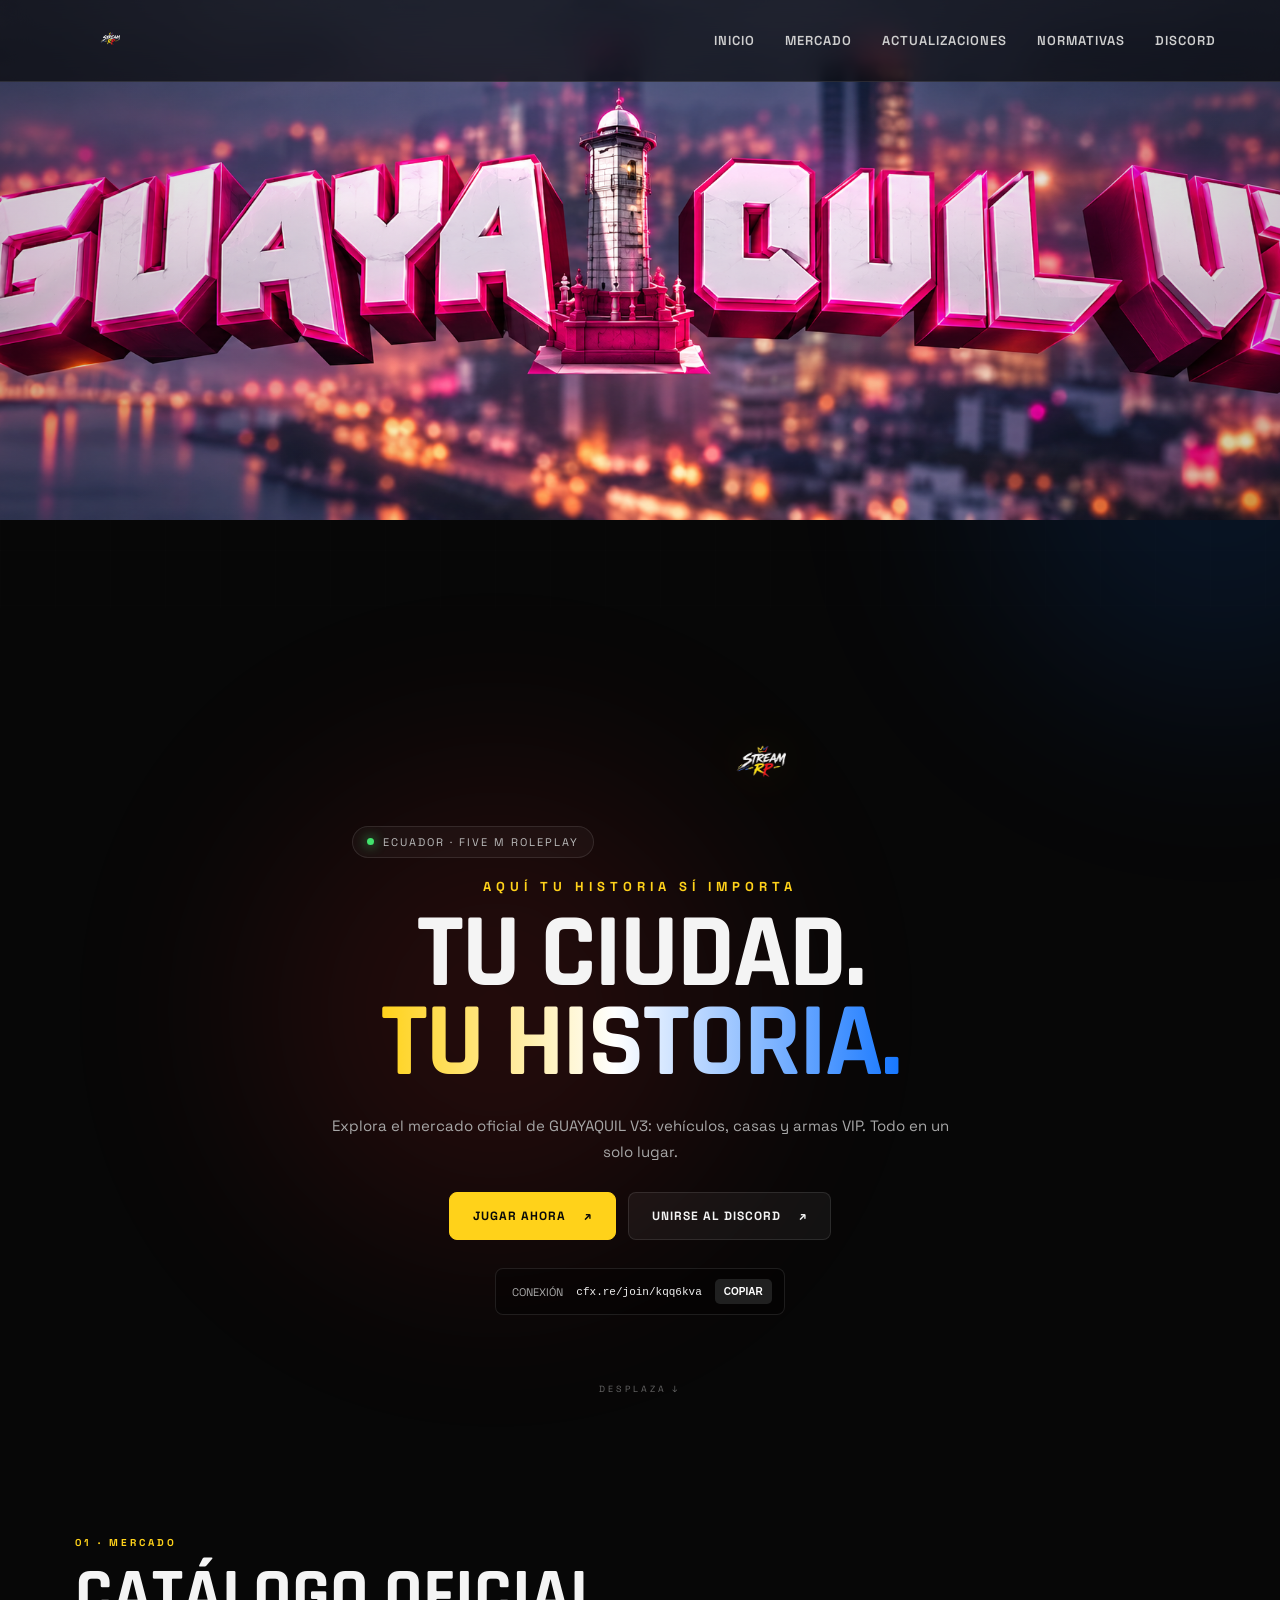
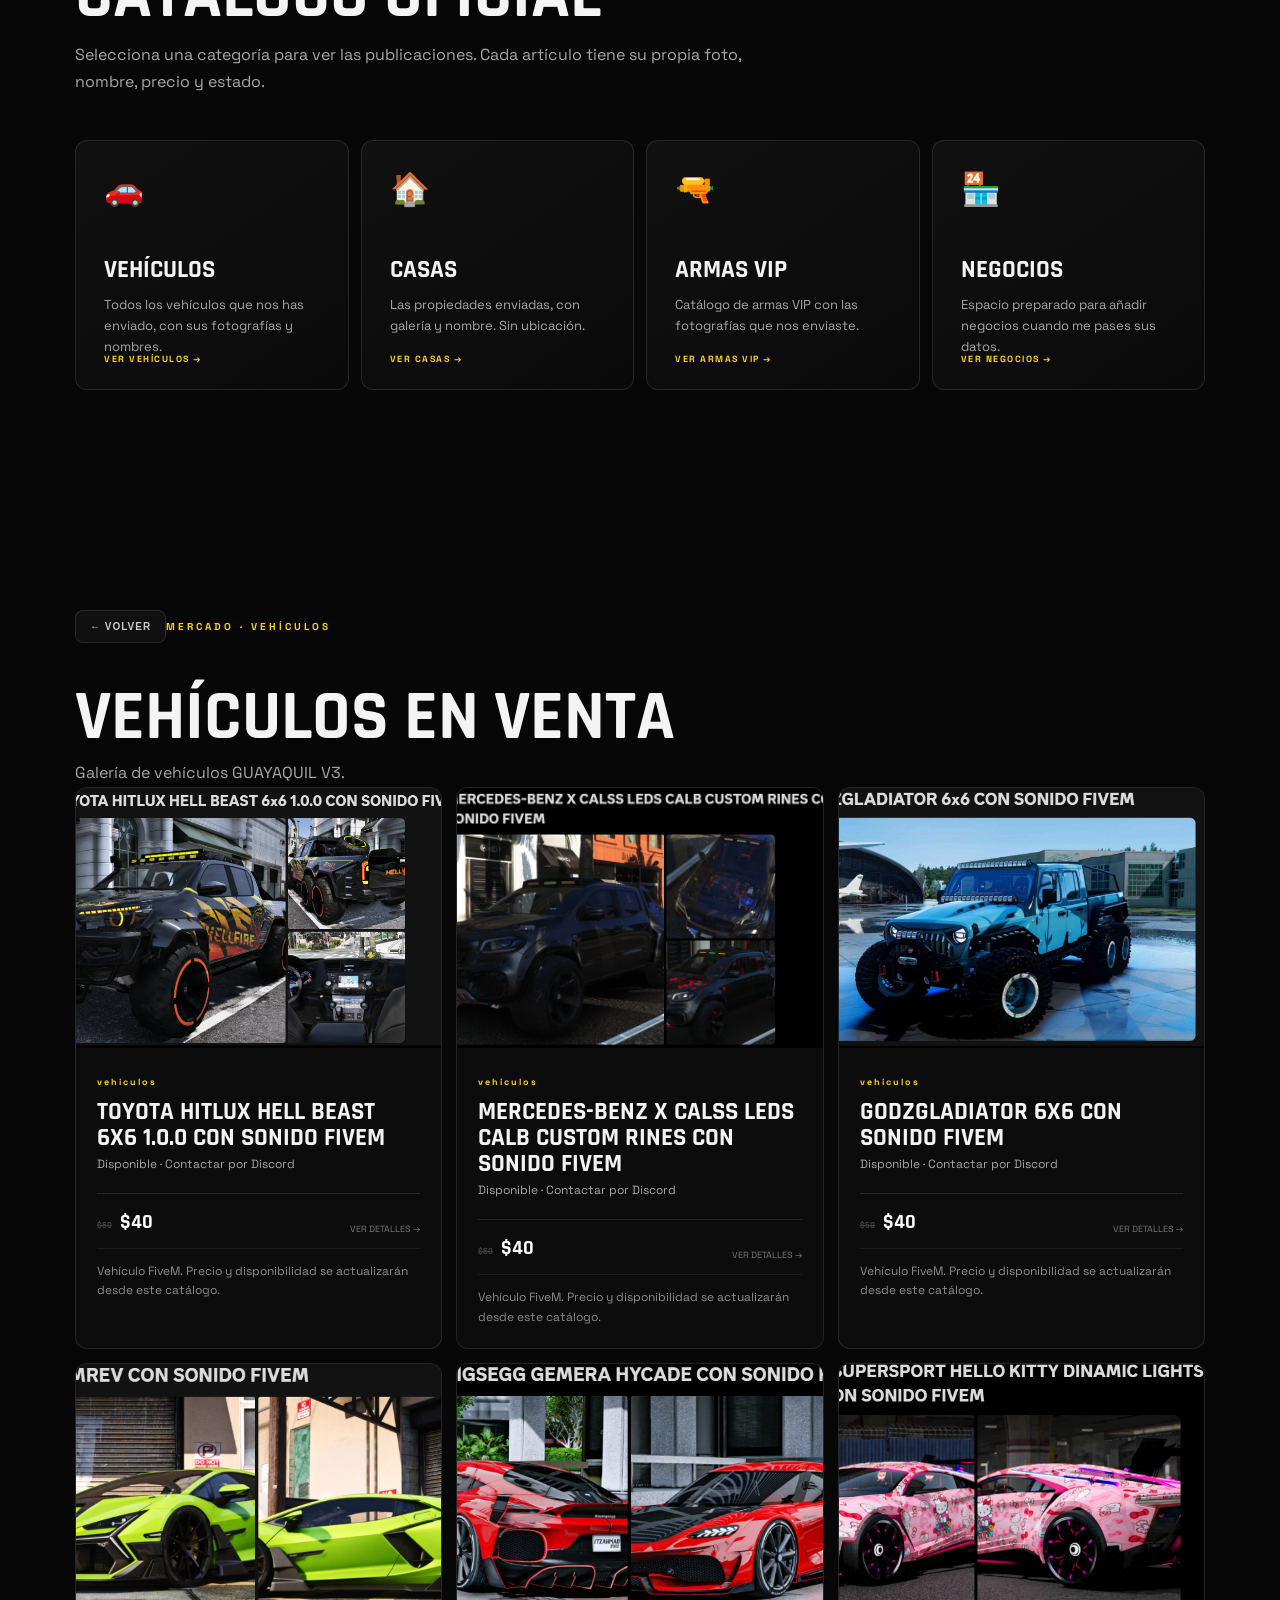
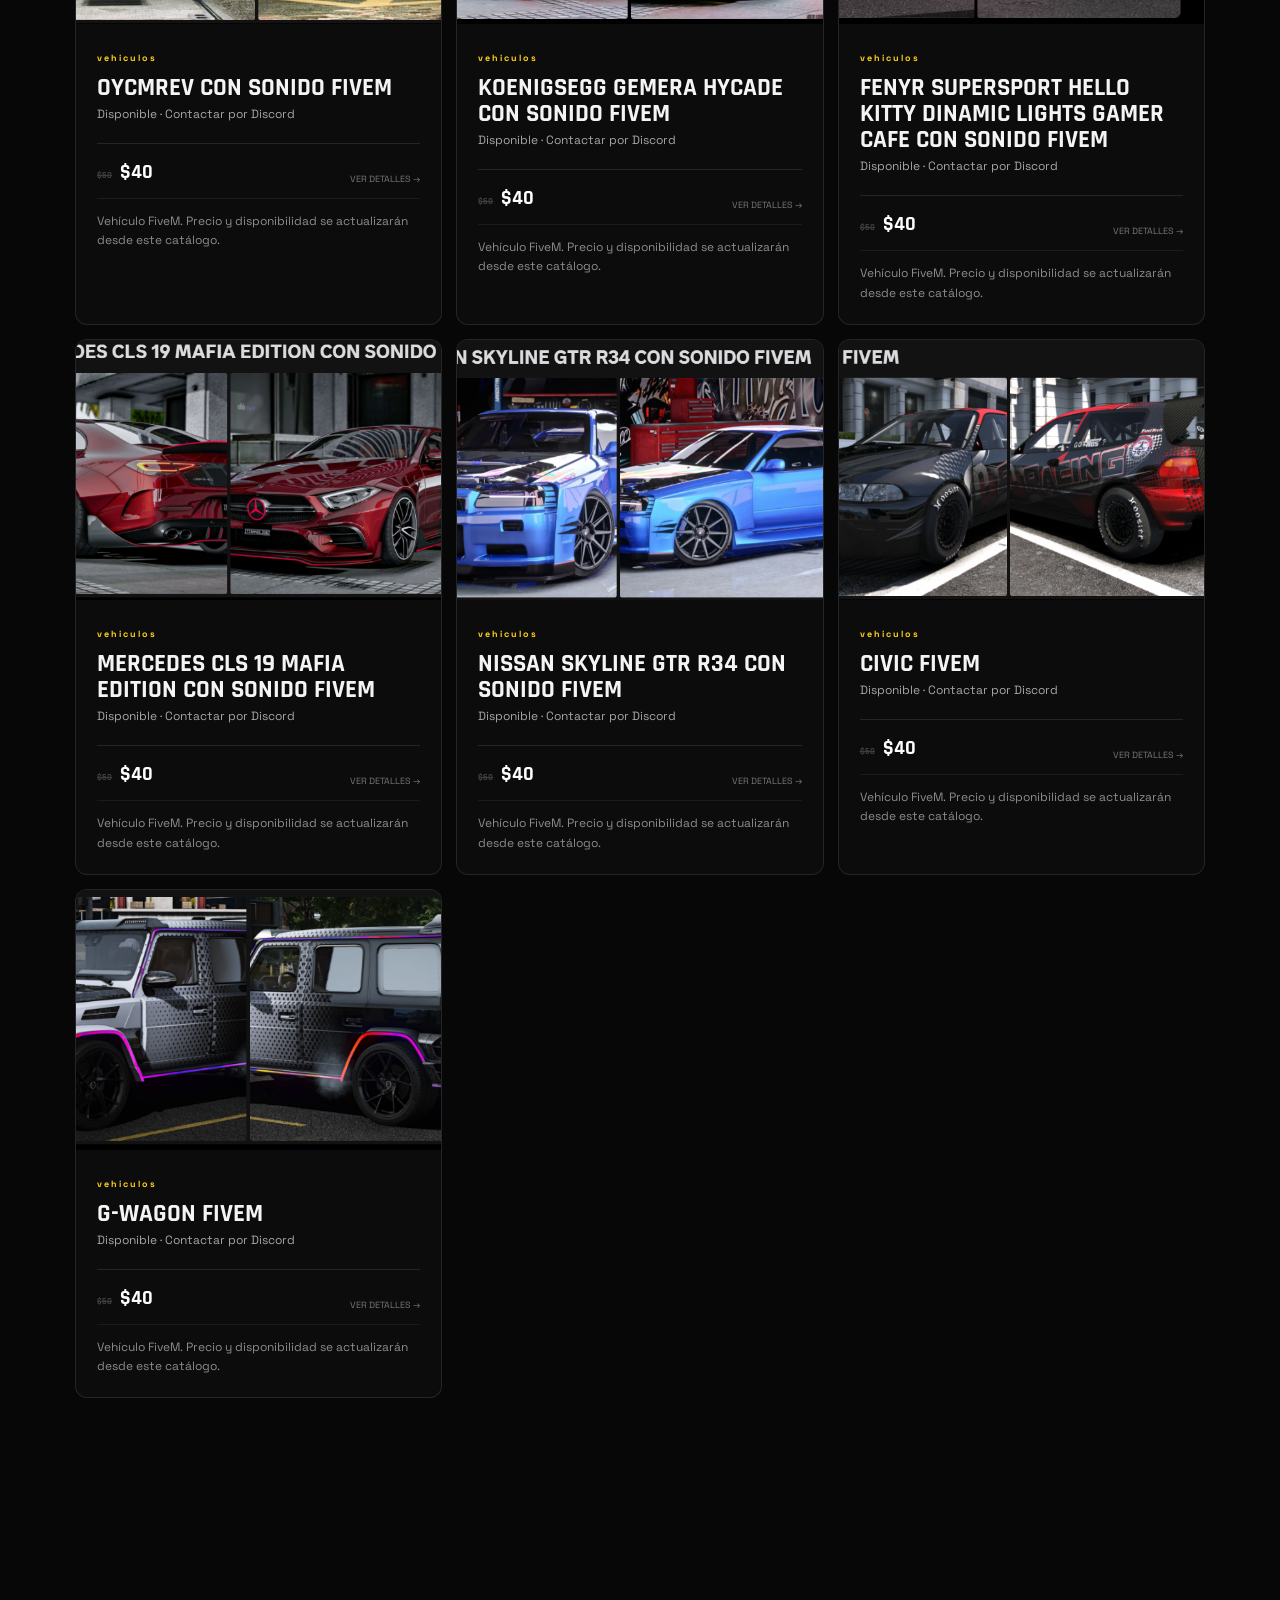
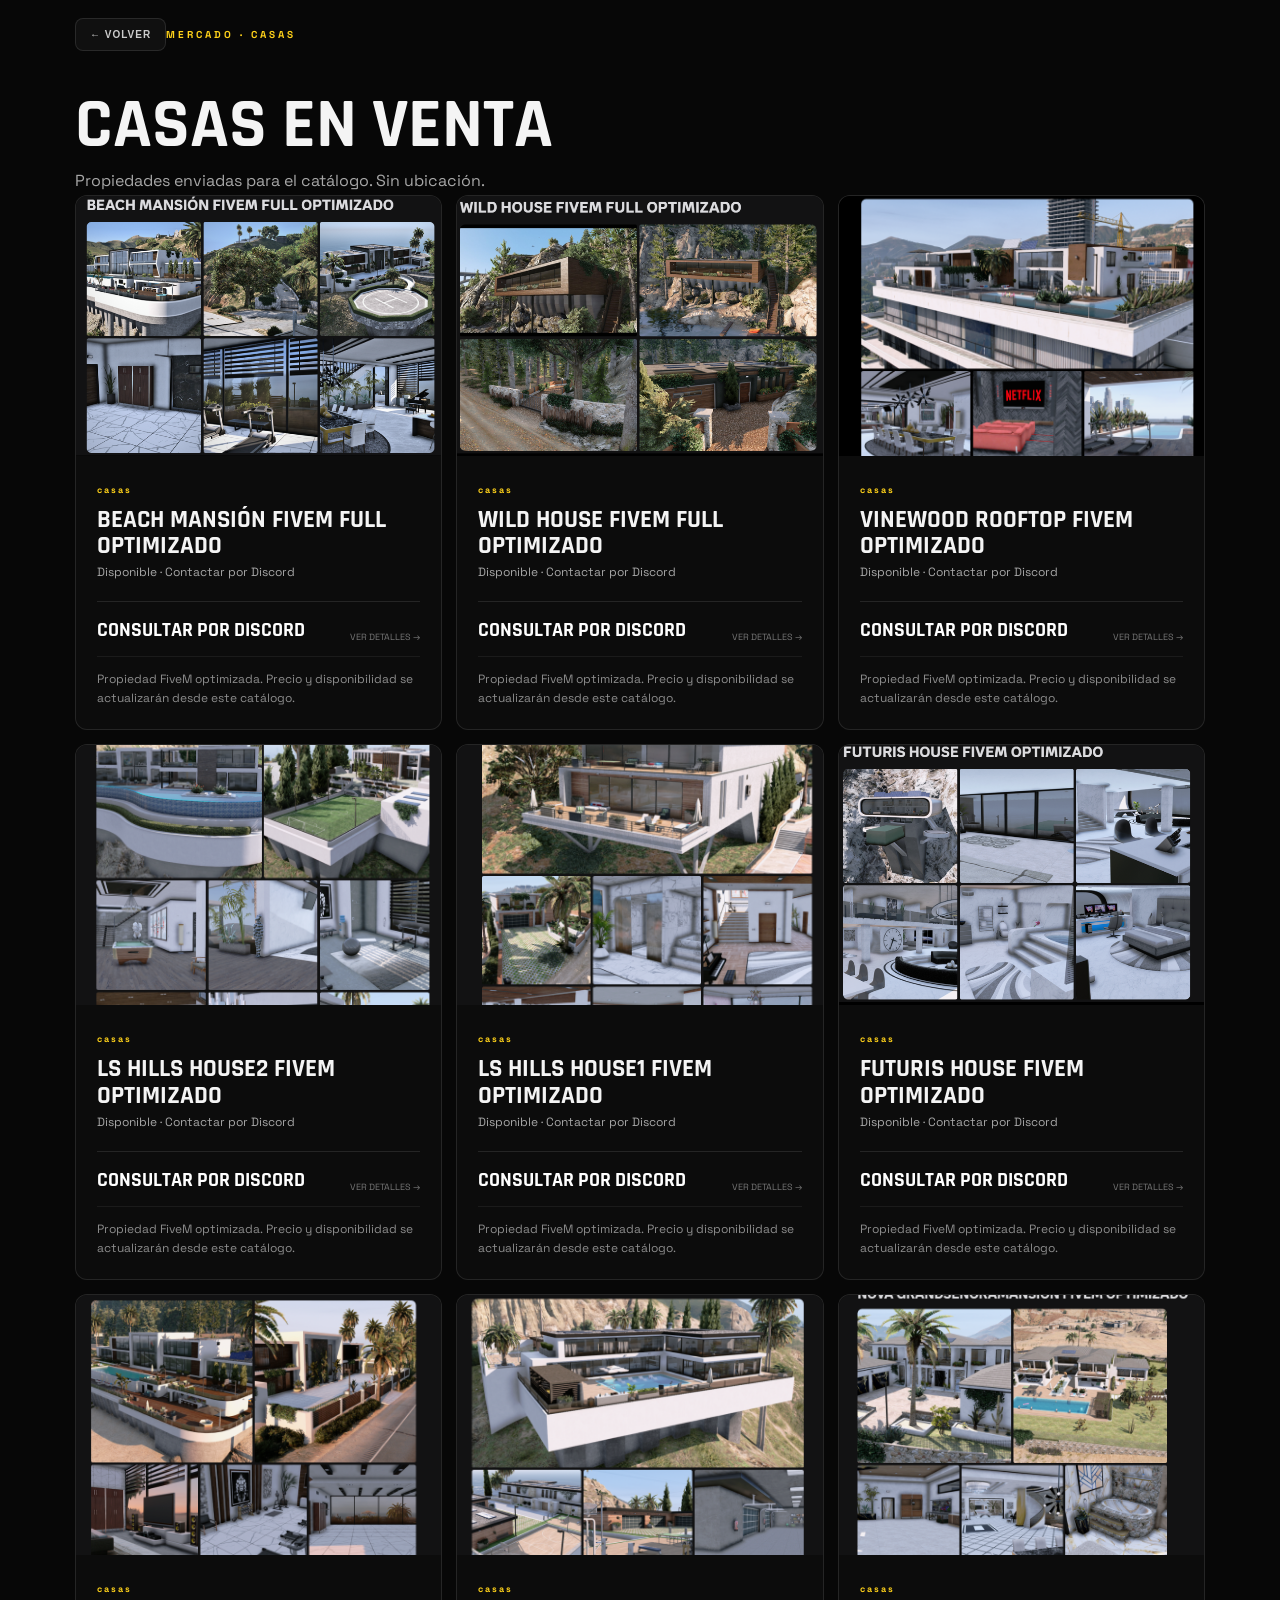
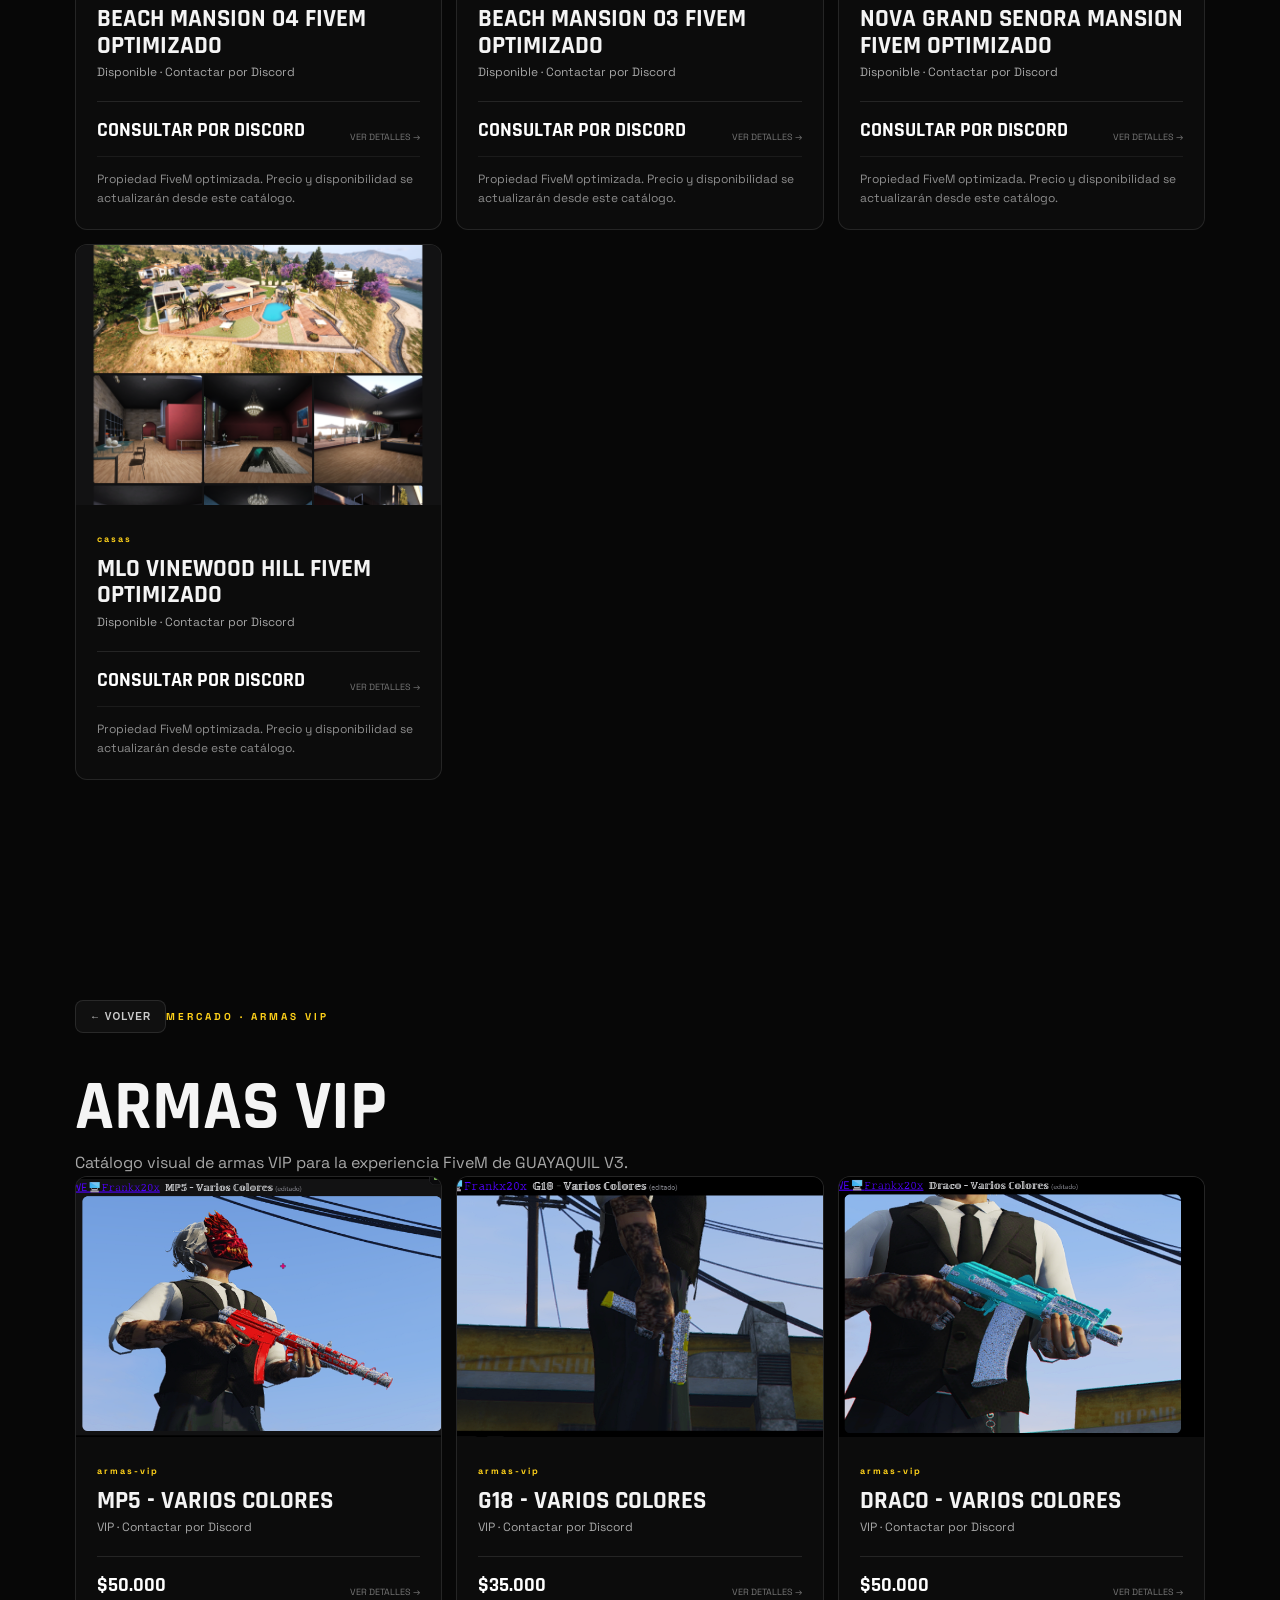
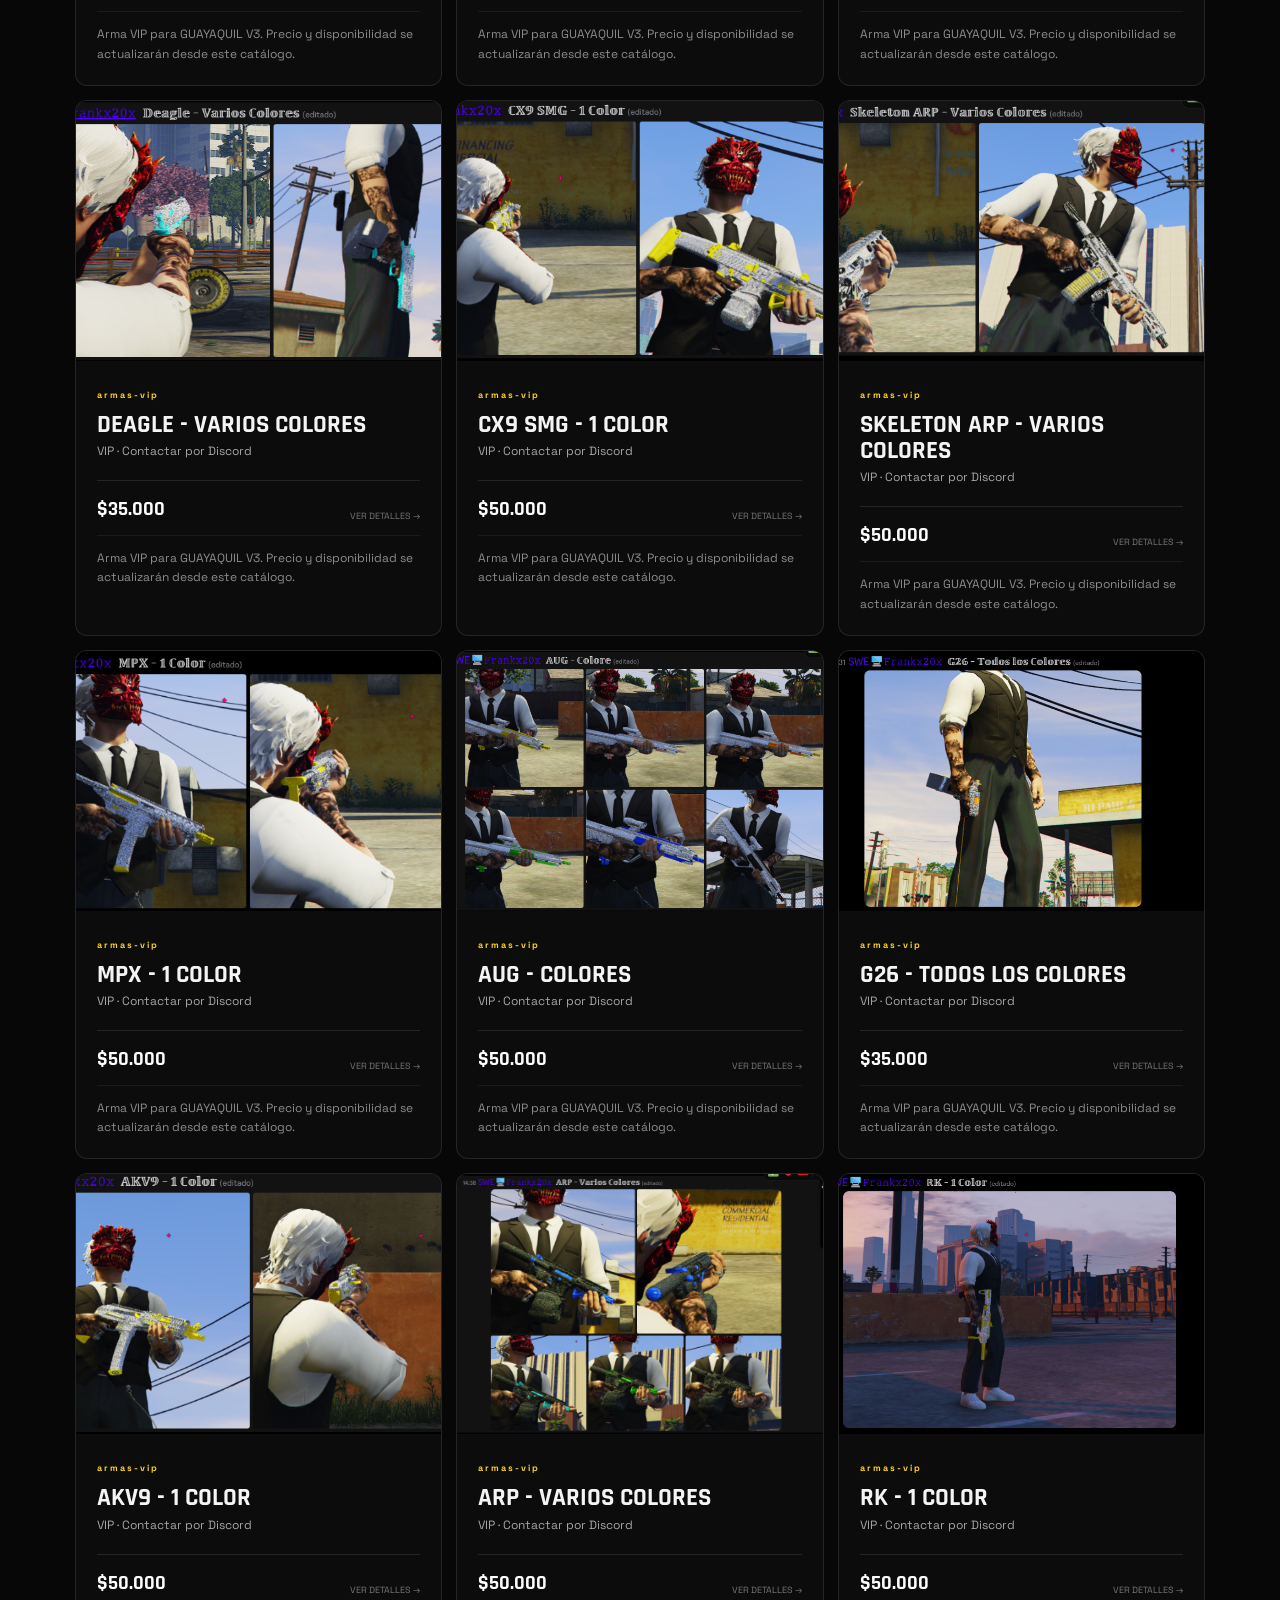
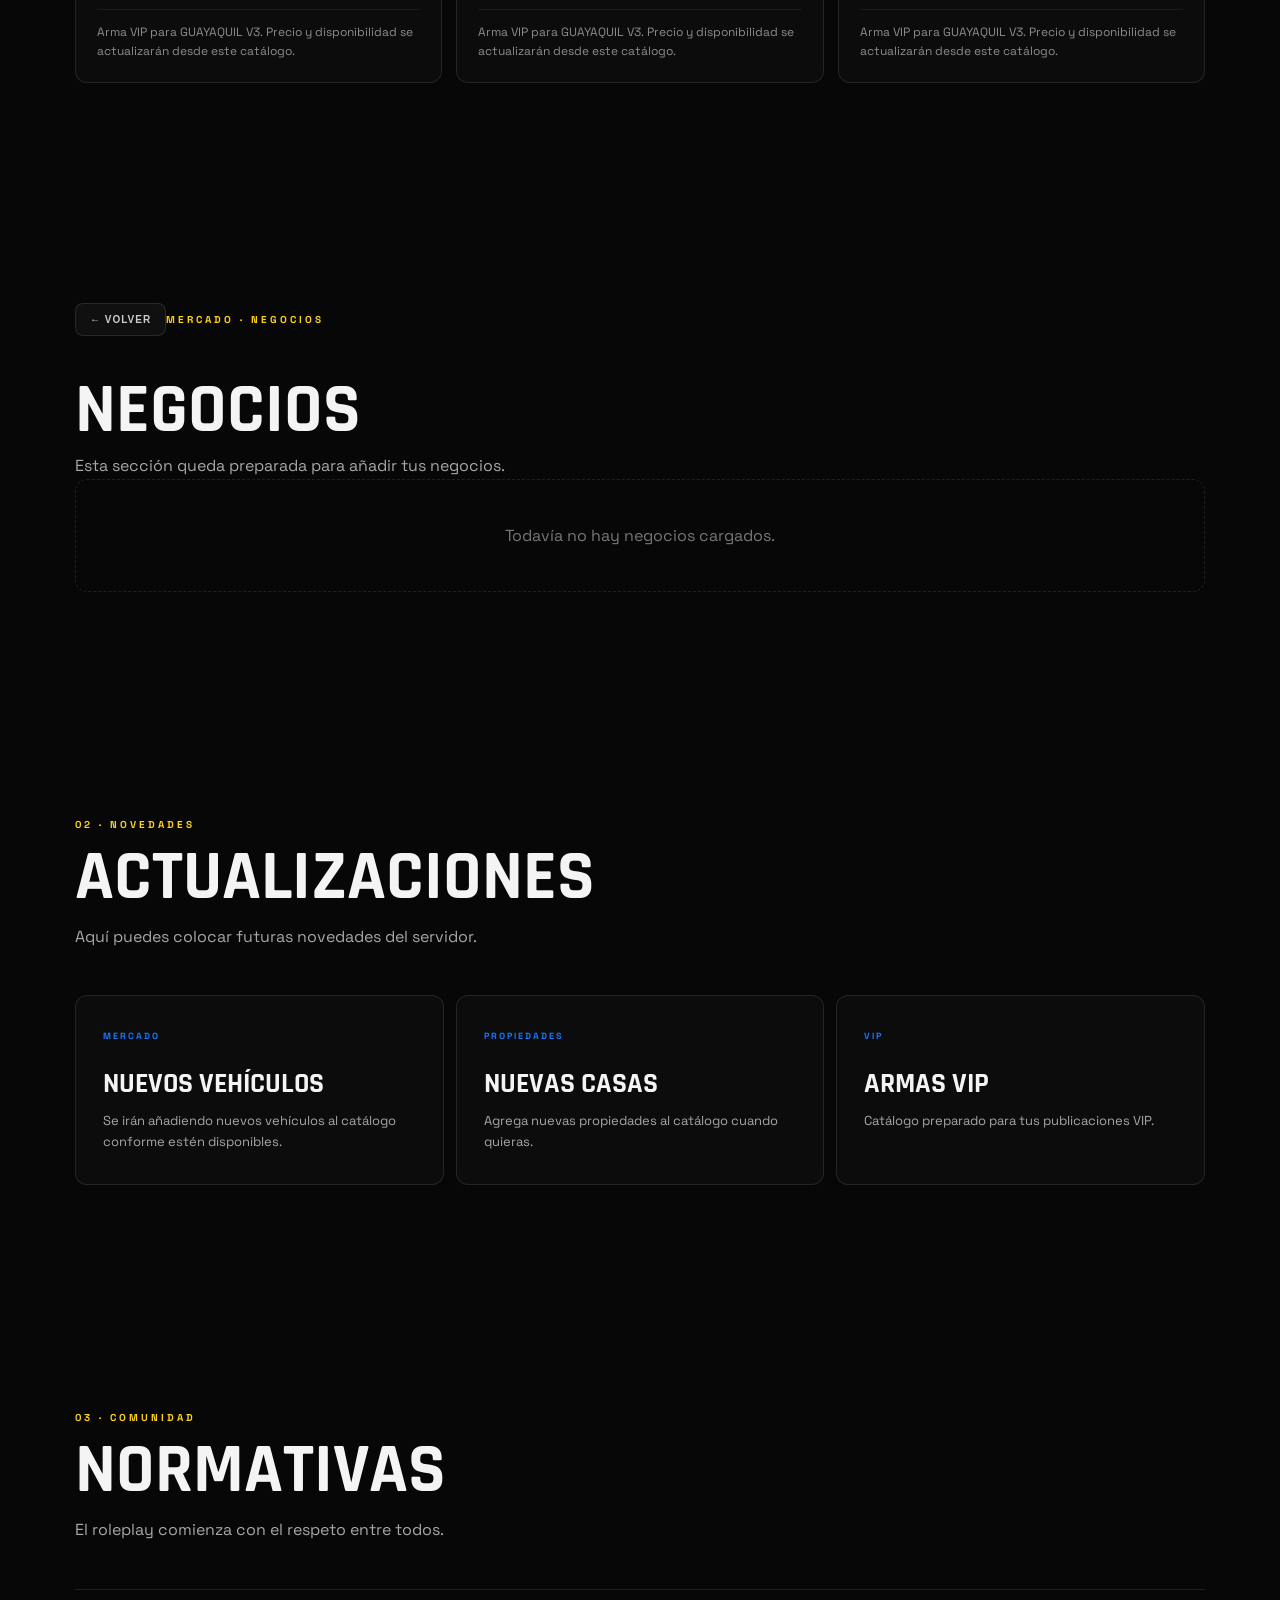
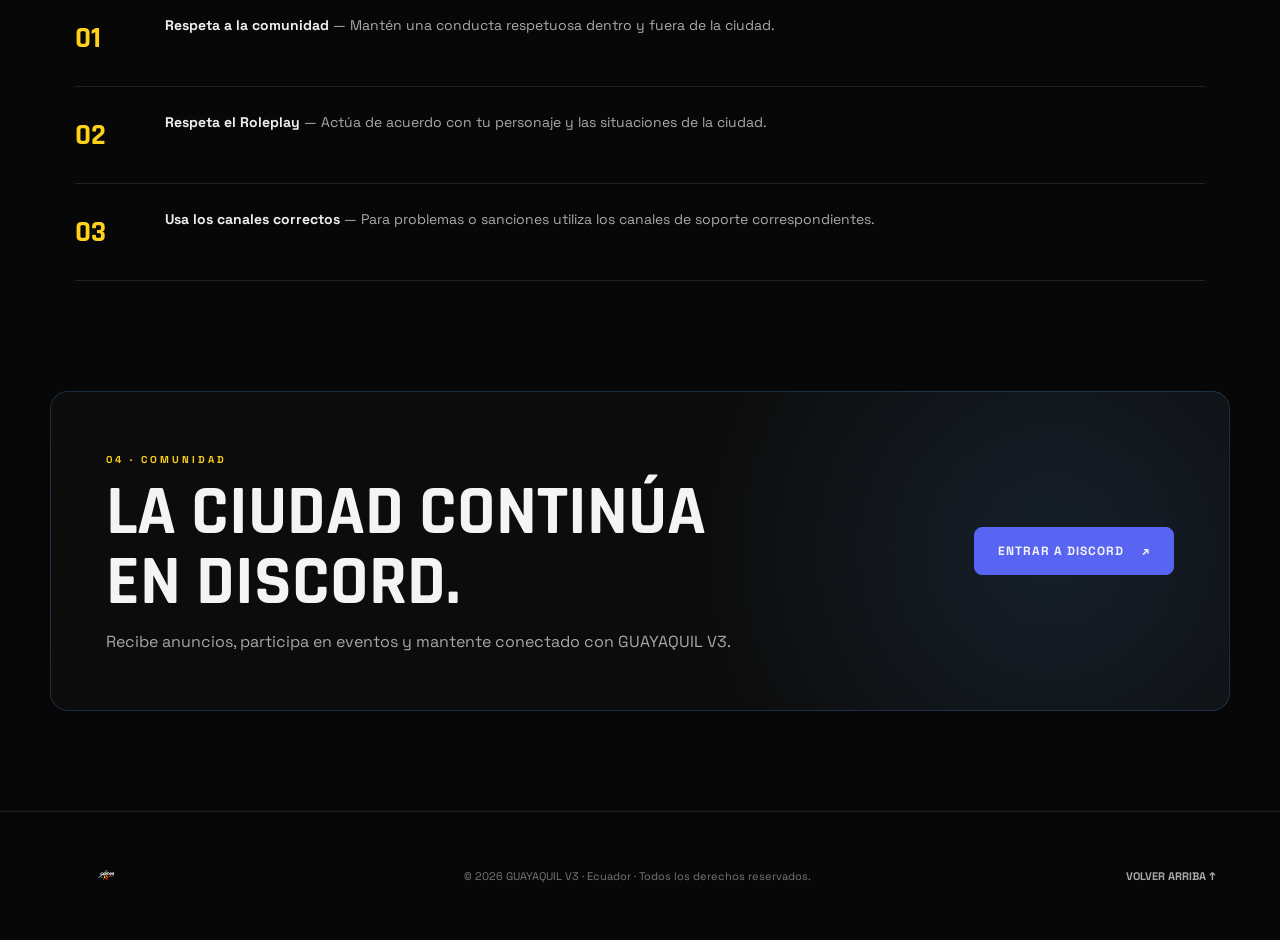
<file: index.html>
<!DOCTYPE html>
<html lang="es">
<head>
<meta charset="UTF-8">
<meta name="viewport" content="width=device-width, initial-scale=1.0">
<meta name="description" content="GUAYAQUIL V3 — Mercado oficial de vehículos, casas y armas VIP.">
<title>GUAYAQUIL V3 | Mercado</title>
<link rel="preconnect" href="https://fonts.googleapis.com">
<link rel="preconnect" href="https://fonts.gstatic.com" crossorigin>
<link href="https://fonts.googleapis.com/css2?family=Rajdhani:wght@500;600;700&family=Space+Grotesk:wght@400;500;600;700&display=swap" rel="stylesheet">
<link rel="stylesheet" href="style.css">
</head>
<body><div class="guayaquil-v3-hero"><img class="guayaquil-v3-art" src="assets/guayaquil-v3.png" alt="GUAYAQUIL V3"></div>
<div class="bg-grid"></div><div class="glow glow-yellow"></div><div class="glow glow-blue"></div><div class="glow glow-red"></div>

<header class="navbar">
  <a class="brand" href="#inicio"><img src="assets/logo.png" alt="GUAYAQUIL V3"></a>
  <button class="menu-toggle" aria-label="Abrir menú">☰</button>
  <nav id="nav">
    <a href="#inicio">Inicio</a><a href="#mercado">Mercado</a><a href="#actualizaciones">Actualizaciones</a>
    <a href="#normas">Normativas</a><a href="#discord">Discord</a>
  </nav>
</header>

<main>
<section id="inicio" class="hero">
  <div class="hero-content">
    <div class="status-pill"><span></span> ECUADOR · FIVE M ROLEPLAY</div>
    <img class="hero-logo" src="assets/logo.png" alt="GUAYAQUIL V3">
    <p class="eyebrow">AQUÍ TU HISTORIA SÍ IMPORTA</p>
    <h1>Tu ciudad.<br><strong>Tu historia.</strong></h1>
    <p class="hero-text">Explora el mercado oficial de GUAYAQUIL V3: vehículos, casas y armas VIP. Todo en un solo lugar.</p>
    <div class="hero-buttons">
      <a class="btn btn-primary" href="https://cfx.re/join/kqq6kva">JUGAR AHORA <span>↗</span></a>
      <a class="btn btn-secondary" href="https://discord.gg/wcqVMVRjY" target="_blank" rel="noopener">UNIRSE AL DISCORD <span>↗</span></a>
    </div>
    <div class="connect-box"><span>CONEXIÓN</span><code>cfx.re/join/kqq6kva</code><button id="copyBtn">COPIAR</button></div>
  </div>
  <div class="scroll">DESPLAZA ↓</div>
</section>

<section id="mercado" class="section">
  <div class="section-head">
    <span class="tag">01 · MERCADO</span>
    <h2>Catálogo oficial</h2>
    <p>Selecciona una categoría para ver las publicaciones. Cada artículo tiene su propia foto, nombre, precio y estado.</p>
  </div>

  <div class="cards">
    <a class="feature-card feature-link" href="vehiculos.html"><div class="icon">🚗</div><h3>Vehículos</h3><p>Todos los vehículos que nos has enviado, con sus fotografías y nombres.</p><span class="card-link">VER VEHÍCULOS →</span></a>
    <a class="feature-card feature-link" href="casas.html"><div class="icon">🏠</div><h3>Casas</h3><p>Las propiedades enviadas, con galería y nombre. Sin ubicación.</p><span class="card-link">VER CASAS →</span></a>
    <a class="feature-card feature-link" href="armas-vip.html"><div class="icon">🔫</div><h3>Armas VIP</h3><p>Catálogo de armas VIP con las fotografías que nos enviaste.</p><span class="card-link">VER ARMAS VIP →</span></a>
    <a class="feature-card feature-link" href="#categoria-negocios"><div class="icon">🏪</div><h3>Negocios</h3><p>Espacio preparado para añadir negocios cuando me pases sus datos.</p><span class="card-link">VER NEGOCIOS →</span></a>
  </div>
</section>

<section id="categoria-vehiculos" class="section category-page">
  <button class="back-button" data-back>← VOLVER</button><span class="tag">MERCADO · VEHÍCULOS</span>
  <h2>Vehículos en venta</h2><p class="category-description">Galería de vehículos GUAYAQUIL V3.</p>
  <div id="vehiclesGrid" class="market-grid"></div>
</section>

<section id="categoria-casas" class="section category-page">
  <button class="back-button" data-back>← VOLVER</button><span class="tag">MERCADO · CASAS</span>
  <h2>Casas en venta</h2><p class="category-description">Propiedades enviadas para el catálogo. Sin ubicación.</p>
  <div id="housesGrid" class="market-grid"></div>
</section>

<section id="categoria-armas-vip" class="section category-page">
  <button class="back-button" data-back>← VOLVER</button><span class="tag">MERCADO · ARMAS VIP</span>
  <h2>Armas VIP</h2><p class="category-description">Catálogo visual de armas VIP para la experiencia FiveM de GUAYAQUIL V3.</p>
  <div id="weaponsGrid" class="market-grid"></div>
</section>

<section id="categoria-negocios" class="section category-page">
  <button class="back-button" data-back>← VOLVER</button><span class="tag">MERCADO · NEGOCIOS</span>
  <h2>Negocios</h2><p class="category-description">Esta sección queda preparada para añadir tus negocios.</p>
  <div class="empty-market">Todavía no hay negocios cargados.</div>
</section>

<section id="actualizaciones" class="section">
  <div class="section-head"><span class="tag">02 · NOVEDADES</span><h2>Actualizaciones</h2><p>Aquí puedes colocar futuras novedades del servidor.</p></div>
  <div class="update-grid">
    <article class="update"><span class="update-label">MERCADO</span><h3>Nuevos vehículos</h3><p>Se irán añadiendo nuevos vehículos al catálogo conforme estén disponibles.</p></article>
    <article class="update"><span class="update-label">PROPIEDADES</span><h3>Nuevas casas</h3><p>Agrega nuevas propiedades al catálogo cuando quieras.</p></article>
    <article class="update"><span class="update-label">VIP</span><h3>Armas VIP</h3><p>Catálogo preparado para tus publicaciones VIP.</p></article>
  </div>
</section>

<section id="normas" class="section rules">
  <div class="section-head"><span class="tag">03 · COMUNIDAD</span><h2>Normativas</h2><p>El roleplay comienza con el respeto entre todos.</p></div>
  <div class="rule-list">
    <div><b>01</b><span><strong>Respeta a la comunidad</strong> — Mantén una conducta respetuosa dentro y fuera de la ciudad.</span></div>
    <div><b>02</b><span><strong>Respeta el Roleplay</strong> — Actúa de acuerdo con tu personaje y las situaciones de la ciudad.</span></div>
    <div><b>03</b><span><strong>Usa los canales correctos</strong> — Para problemas o sanciones utiliza los canales de soporte correspondientes.</span></div>
  </div>
</section>

<section id="discord" class="discord-section">
  <div class="discord-inner"><div><span class="tag">04 · COMUNIDAD</span><h2>La ciudad continúa en Discord.</h2><p>Recibe anuncios, participa en eventos y mantente conectado con GUAYAQUIL V3.</p></div>
  <a class="btn btn-discord" href="https://discord.gg/wcqVMVRjY" target="_blank" rel="noopener">ENTRAR A DISCORD <span>↗</span></a></div>
</section>
</main>

<footer><div class="footer-brand"><img src="assets/logo.png" alt="GUAYAQUIL V3"></div><p>© 2026 GUAYAQUIL V3 · Ecuador · Todos los derechos reservados.</p><a href="#inicio">VOLVER ARRIBA ↑</a></footer>
<div id="toast" class="toast">Dirección copiada</div>
<script src="catalogo.js"></script><script src="script.js"></script>
</body>
</html>
</file>
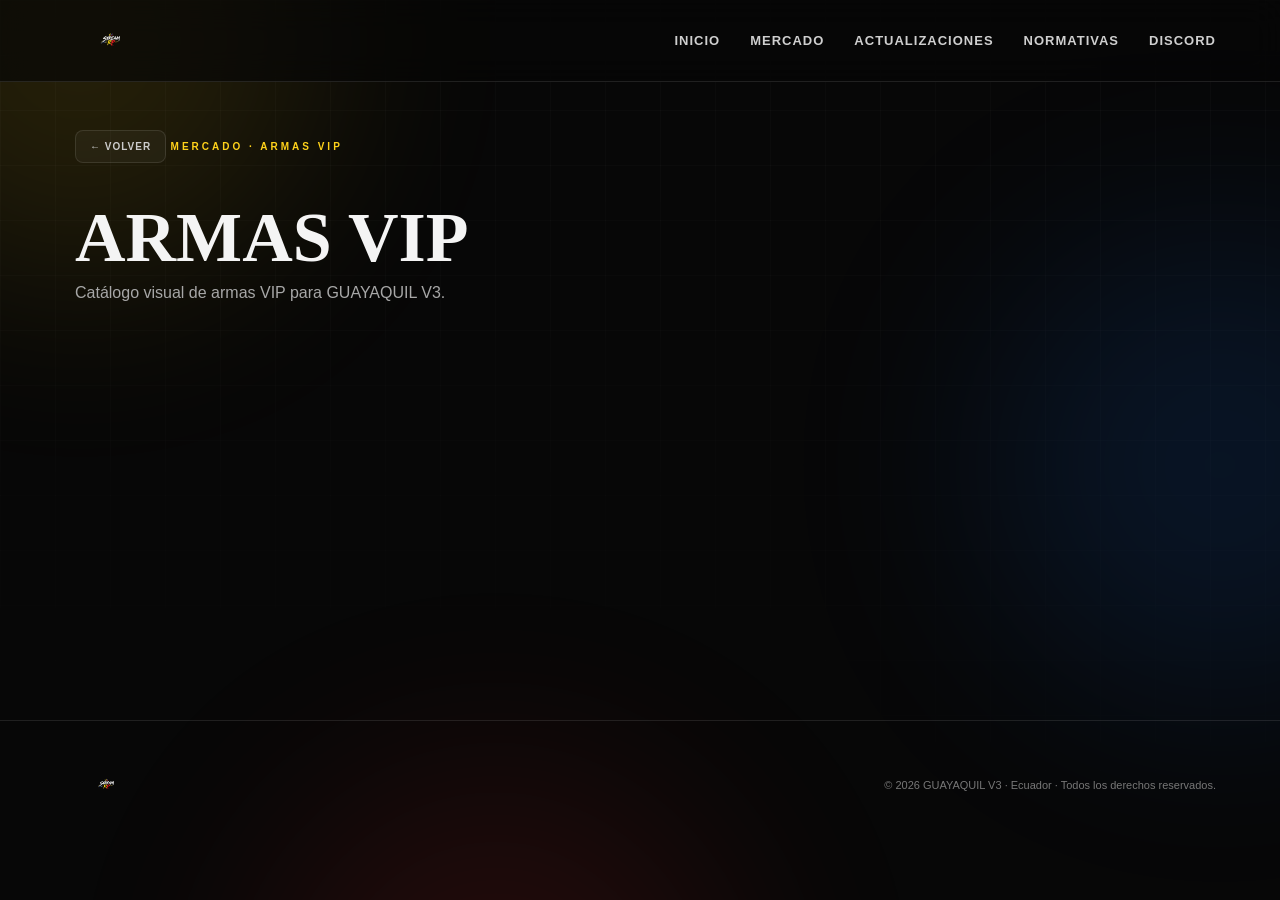
<file: armas-vip.html>
<!DOCTYPE html>
<html lang="es">
<head>
<meta charset="UTF-8">
<meta name="viewport" content="width=device-width, initial-scale=1.0">
<title>GUAYAQUIL V3 | Armas VIP</title>
<link rel="stylesheet" href="style.css">
</head>
<body>
<div class="bg-grid"></div><div class="glow glow-yellow"></div><div class="glow glow-blue"></div><div class="glow glow-red"></div>
<header class="navbar">
  <a class="brand" href="index.html"><img src="assets/logo.png" alt="GUAYAQUIL V3"></a>
  <nav id="nav"><a href="index.html">Inicio</a><a href="index.html#mercado">Mercado</a><a href="index.html#actualizaciones">Actualizaciones</a><a href="index.html#normas">Normativas</a><a href="https://discord.gg/wcqVMVRjY" target="_blank" rel="noopener">Discord</a></nav>
</header>
<main>
<section class="section category-page" style="min-height:80vh;padding-top:130px">
  <a class="back-button" href="index.html#mercado" style="display:inline-block;text-decoration:none">← VOLVER</a>
  <span class="tag">MERCADO · ARMAS VIP</span>
  <h2>Armas VIP</h2>
  <p class="category-description">Catálogo visual de armas VIP para GUAYAQUIL V3.</p>
  <div id="weaponsGrid" class="market-grid"></div>
</section>
</main>
<footer><div class="footer-brand"><img src="assets/logo.png" alt="GUAYAQUIL V3"></div><p>© 2026 GUAYAQUIL V3 · Ecuador · Todos los derechos reservados.</p></footer>
<script src="catalogo.js"></script><script src="script.js"></script>
</body>
</html>
</file>
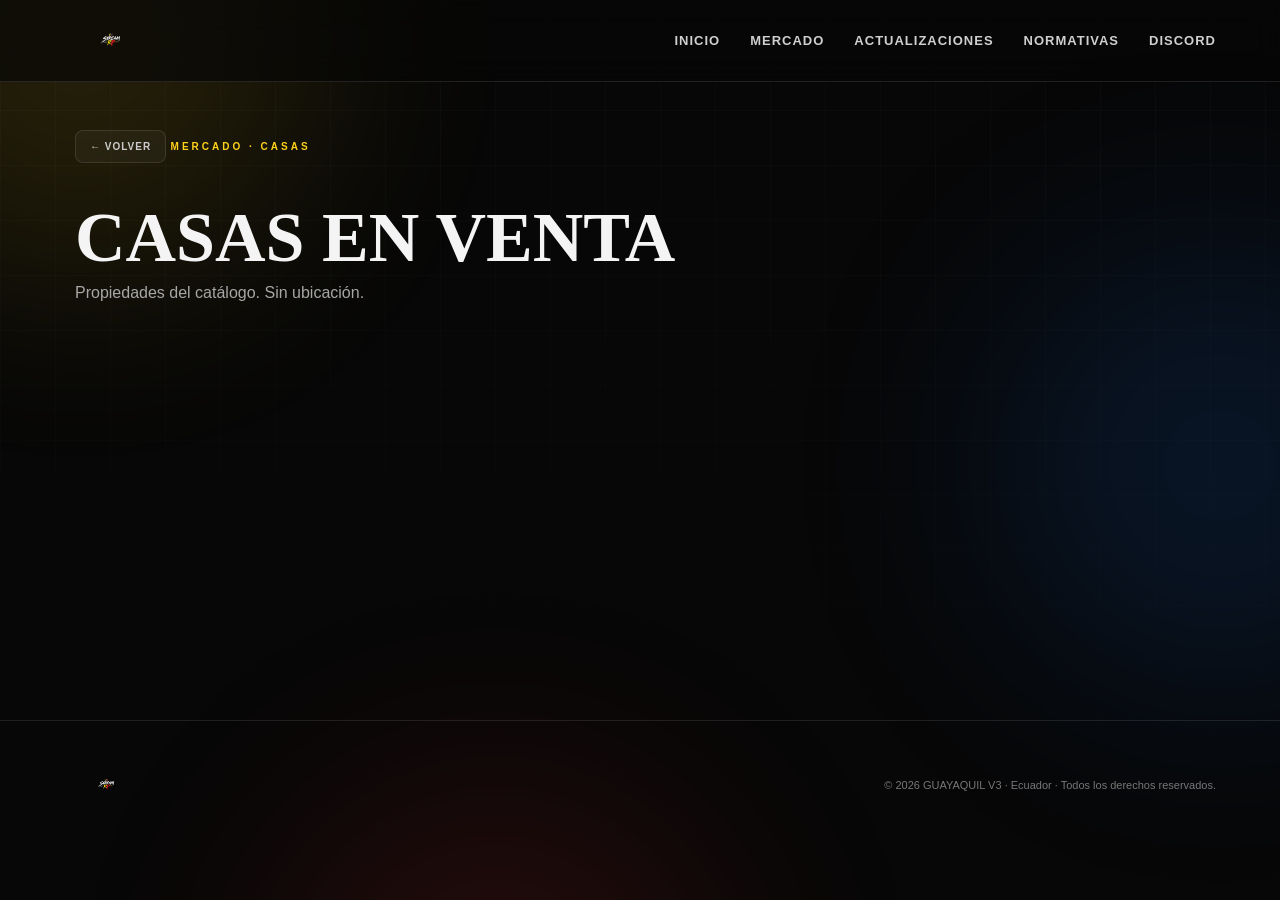
<file: casas.html>
<!DOCTYPE html>
<html lang="es">
<head>
<meta charset="UTF-8">
<meta name="viewport" content="width=device-width, initial-scale=1.0">
<title>GUAYAQUIL V3 | Casas</title>
<link rel="stylesheet" href="style.css">
</head>
<body>
<div class="bg-grid"></div><div class="glow glow-yellow"></div><div class="glow glow-blue"></div><div class="glow glow-red"></div>
<header class="navbar">
  <a class="brand" href="index.html"><img src="assets/logo.png" alt="GUAYAQUIL V3"></a>
  <nav id="nav"><a href="index.html">Inicio</a><a href="index.html#mercado">Mercado</a><a href="index.html#actualizaciones">Actualizaciones</a><a href="index.html#normas">Normativas</a><a href="https://discord.gg/wcqVMVRjY" target="_blank" rel="noopener">Discord</a></nav>
</header>
<main>
<section class="section category-page" style="min-height:80vh;padding-top:130px">
  <a class="back-button" href="index.html#mercado" style="display:inline-block;text-decoration:none">← VOLVER</a>
  <span class="tag">MERCADO · CASAS</span>
  <h2>Casas en venta</h2>
  <p class="category-description">Propiedades del catálogo. Sin ubicación.</p>
  <div id="housesGrid" class="market-grid"></div>
</section>
</main>
<footer><div class="footer-brand"><img src="assets/logo.png" alt="GUAYAQUIL V3"></div><p>© 2026 GUAYAQUIL V3 · Ecuador · Todos los derechos reservados.</p></footer>
<script src="catalogo.js"></script><script src="script.js"></script>
</body>
</html>
</file>
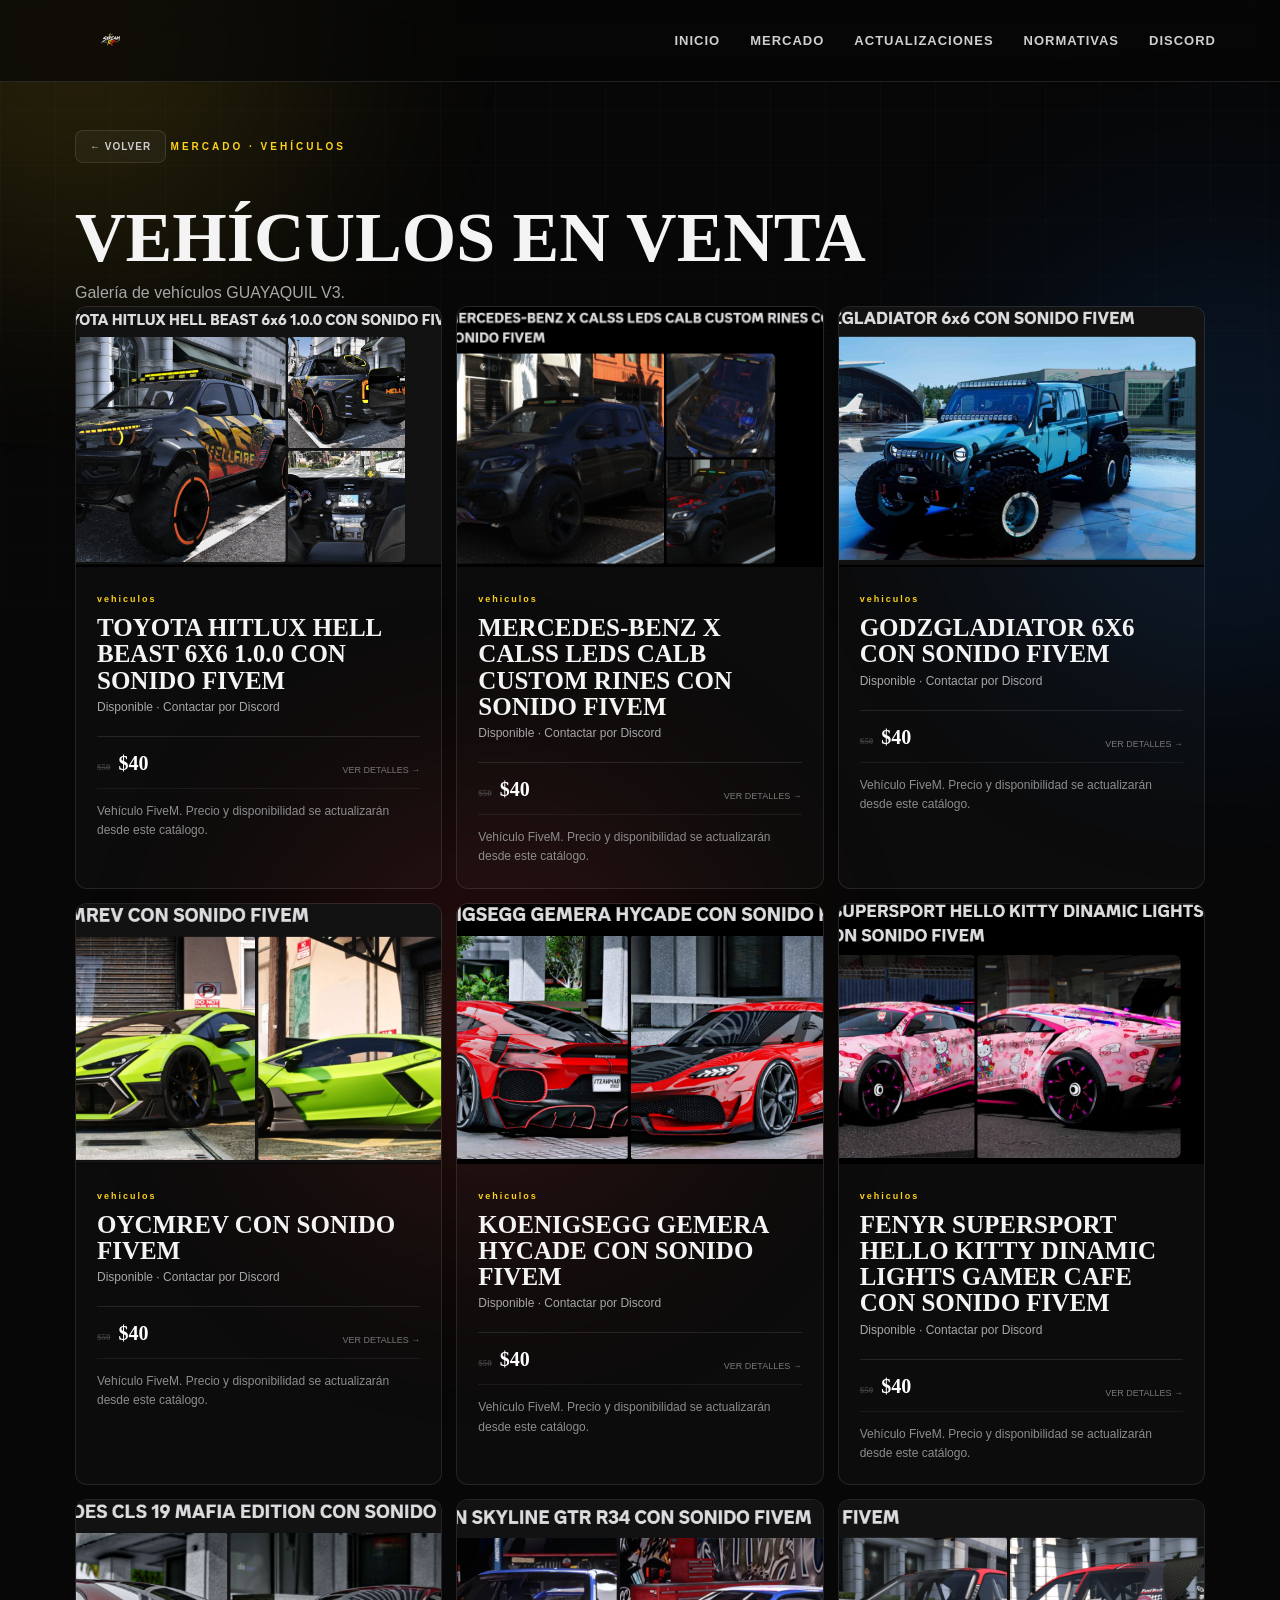
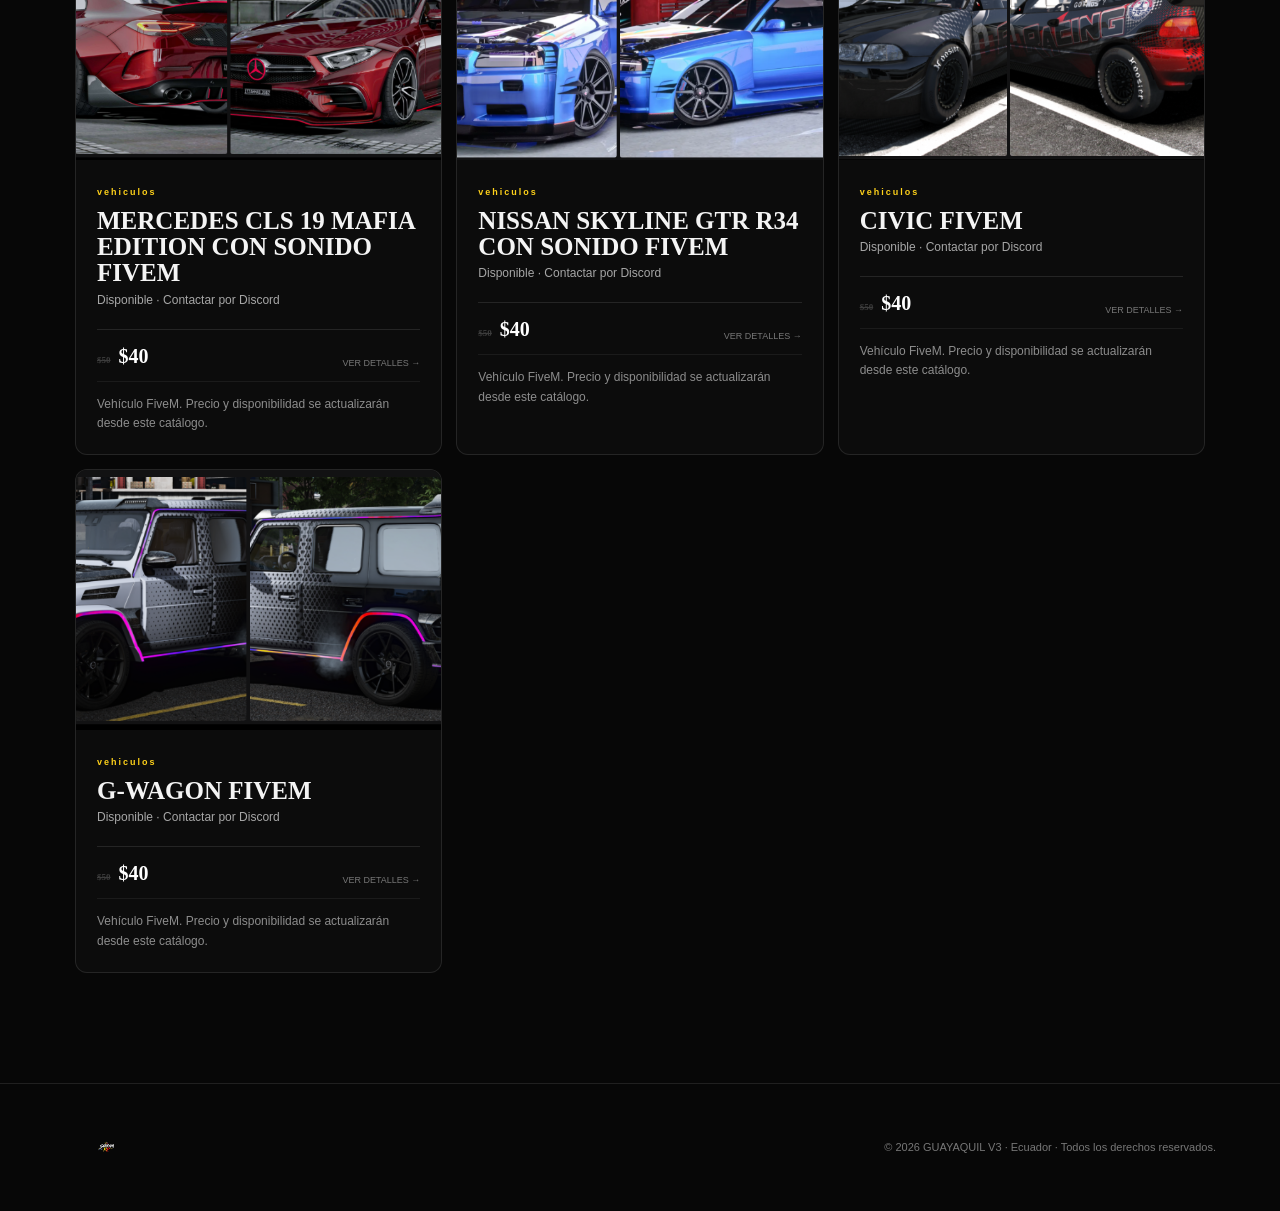
<file: vehiculos.html>
<!DOCTYPE html>
<html lang="es">
<head>
<meta charset="UTF-8">
<meta name="viewport" content="width=device-width, initial-scale=1.0">
<title>GUAYAQUIL V3 | Vehículos</title>
<link rel="stylesheet" href="style.css">
</head>
<body>
<div class="bg-grid"></div><div class="glow glow-yellow"></div><div class="glow glow-blue"></div><div class="glow glow-red"></div>
<header class="navbar">
  <a class="brand" href="index.html"><img src="assets/logo.png" alt="GUAYAQUIL V3"></a>
  <nav id="nav"><a href="index.html">Inicio</a><a href="index.html#mercado">Mercado</a><a href="index.html#actualizaciones">Actualizaciones</a><a href="index.html#normas">Normativas</a><a href="https://discord.gg/wcqVMVRjY" target="_blank" rel="noopener">Discord</a></nav>
</header>
<main>
<section class="section category-page" style="min-height:80vh;padding-top:130px">
  <a class="back-button" href="index.html#mercado" style="display:inline-block;text-decoration:none">← VOLVER</a>
  <span class="tag">MERCADO · VEHÍCULOS</span>
  <h2>Vehículos en venta</h2>
  <p class="category-description">Galería de vehículos GUAYAQUIL V3.</p>
  <div id="vehiclesGrid" class="market-grid"></div>
</section>
</main>
<footer><div class="footer-brand"><img src="assets/logo.png" alt="GUAYAQUIL V3"></div><p>© 2026 GUAYAQUIL V3 · Ecuador · Todos los derechos reservados.</p></footer>
<script src="catalogo.js"></script><script src="script.js"></script>
</body>
</html>
</file>
<file: style.css>
:root{--bg:#070707;--panel:rgba(18,18,18,.72);--line:rgba(255,255,255,.10);--text:#f4f4f4;--muted:#a7a7a7;--yellow:#ffd21a;--blue:#1677ff;--red:#ef3030}
*{box-sizing:border-box;margin:0;padding:0}html{scroll-behavior:smooth}body{font-family:"Space Grotesk",sans-serif;background:var(--bg);color:var(--text);overflow-x:hidden}a{color:inherit;text-decoration:none}
.bg-grid{position:fixed;inset:0;z-index:-4;background-image:linear-gradient(rgba(255,255,255,.025) 1px,transparent 1px),linear-gradient(90deg,rgba(255,255,255,.025) 1px,transparent 1px);background-size:55px 55px;mask-image:linear-gradient(to bottom,#000,transparent 90%)}.glow{position:fixed;width:480px;height:480px;border-radius:50%;filter:blur(110px);opacity:.12;z-index:-3;pointer-events:none}.glow-yellow{background:var(--yellow);top:-200px;left:-160px}.glow-blue{background:var(--blue);right:-180px;top:25%}.glow-red{background:var(--red);left:20%;bottom:-350px}
.navbar{height:82px;position:fixed;top:0;left:0;right:0;z-index:10;display:flex;align-items:center;justify-content:space-between;padding:0 clamp(20px,5vw,80px);background:rgba(7,7,7,.68);backdrop-filter:blur(16px);border-bottom:1px solid var(--line)}.brand img{width:94px;height:68px;object-fit:contain}nav{display:flex;gap:30px;font-size:13px;font-weight:600;text-transform:uppercase;letter-spacing:1px}nav a{color:#cfcfcf;transition:.2s}nav a:hover{color:var(--yellow)}.menu-toggle{display:none;background:none;border:0;color:white;font-size:26px}
.hero{min-height:100vh;display:flex;align-items:center;justify-content:center;text-align:center;padding:120px 20px 70px;position:relative}.hero-content{max-width:850px}.status-pill{display:inline-flex;gap:9px;align-items:center;border:1px solid var(--line);background:rgba(255,255,255,.035);padding:8px 14px;border-radius:999px;font-size:11px;letter-spacing:2px;color:#bbb;margin-bottom:20px}.status-pill span{width:7px;height:7px;background:#42e36d;border-radius:50%;box-shadow:0 0 12px #42e36d}.hero-logo{width:min(330px,70vw);height:170px;object-fit:contain;filter:drop-shadow(0 0 25px rgba(255,210,26,.16))}.eyebrow{font-size:13px;letter-spacing:5px;color:var(--yellow);font-weight:700;margin-bottom:15px}h1{font-family:"Rajdhani";font-size:clamp(55px,9vw,105px);line-height:.85;text-transform:uppercase;letter-spacing:-2px}h1 strong{background:linear-gradient(90deg,var(--yellow),#fff 45%,var(--blue));-webkit-background-clip:text;color:transparent}.hero-text{max-width:650px;margin:25px auto;color:var(--muted);line-height:1.7;font-size:15px}.hero-buttons{display:flex;justify-content:center;gap:12px;flex-wrap:wrap;margin:28px 0}.btn{display:inline-flex;align-items:center;justify-content:center;gap:18px;padding:15px 23px;border-radius:8px;font-size:12px;font-weight:800;letter-spacing:1px;transition:.25s;border:1px solid var(--line)}.btn:hover{transform:translateY(-3px)}.btn-primary{background:var(--yellow);color:#080808;border-color:var(--yellow)}.btn-secondary{background:rgba(255,255,255,.05)}.connect-box{display:inline-flex;align-items:center;gap:13px;padding:10px 12px 10px 16px;border:1px solid var(--line);border-radius:8px;background:rgba(0,0,0,.35);color:#aaa;font-size:11px}.connect-box code{color:#eee}.connect-box button{border:0;background:#202020;color:#fff;padding:7px 9px;border-radius:5px;font-size:10px;font-weight:700;cursor:pointer}.scroll{position:absolute;bottom:25px;font-size:9px;letter-spacing:3px;color:#666}
.section{max-width:1180px;margin:auto;padding:110px 25px;scroll-margin-top:80px}.section-head{margin-bottom:45px}.tag{font-size:10px;letter-spacing:3px;color:var(--yellow);font-weight:800}.section h2,.discord-section h2{font-family:"Rajdhani";font-size:clamp(42px,6vw,70px);line-height:1;text-transform:uppercase;margin:10px 0}.section-head p,.category-description{color:var(--muted);max-width:680px;line-height:1.7}
.cards{display:grid;grid-template-columns:repeat(4,1fr);gap:12px}.feature-card{padding:28px;border:1px solid var(--line);background:linear-gradient(145deg,rgba(255,255,255,.045),rgba(255,255,255,.015));border-radius:12px;min-height:250px;transition:.25s;position:relative}.feature-card:hover{border-color:rgba(255,210,26,.4);transform:translateY(-5px)}.icon{font-size:32px;margin-bottom:45px}.feature-card h3{font-family:"Rajdhani";font-size:25px;text-transform:uppercase}.feature-card p,.update p{font-size:13px;color:var(--muted);line-height:1.6;margin-top:9px}.card-link{position:absolute;bottom:24px;left:28px;font-size:9px;letter-spacing:1.5px;color:var(--yellow);font-weight:800}
.market-grid{display:grid;grid-template-columns:repeat(3,1fr);gap:14px}.market-card{overflow:hidden;border:1px solid var(--line);border-radius:12px;background:rgba(255,255,255,.025);transition:.25s}.market-card:hover{transform:translateY(-5px);border-color:rgba(255,210,26,.45)}.market-image{width:100%;height:260px;display:block;object-fit:cover;background:#101010}.market-body{padding:21px}.market-category{font-size:9px;color:var(--yellow);letter-spacing:2px;font-weight:800}.market-body h3{font-family:"Rajdhani";font-size:25px;text-transform:uppercase;margin:9px 0 4px;line-height:1.05}.market-meta{font-size:12px;color:var(--muted);line-height:1.5}.market-bottom{display:flex;align-items:end;justify-content:space-between;gap:10px;margin-top:20px;padding-top:15px;border-top:1px solid var(--line)}.market-bottom strong{font-family:"Rajdhani";font-size:20px;color:#fff}.market-bottom span{font-size:9px;color:#777;text-align:right}.market-description{font-size:12px;color:#8d8d8d;line-height:1.6;margin-top:13px;padding-top:13px;border-top:1px solid rgba(255,255,255,.06)}.empty-market{grid-column:1/-1;padding:45px;border:1px dashed var(--line);border-radius:12px;color:#777;text-align:center}
.category-page h2{margin-bottom:6px}.back-button{border:1px solid var(--line);background:rgba(255,255,255,.04);color:#ccc;border-radius:8px;padding:10px 14px;margin-bottom:30px;cursor:pointer;font-size:10px;font-weight:800;letter-spacing:1px}
.update-grid{display:grid;grid-template-columns:repeat(3,1fr);gap:12px}.update{min-height:190px;border:1px solid var(--line);border-radius:12px;padding:27px;background:rgba(255,255,255,.025)}.update-label{font-size:9px;letter-spacing:2px;color:var(--blue);font-weight:800}.update h3{font-family:"Rajdhani";font-size:28px;text-transform:uppercase;margin:22px 0 5px}
.rule-list{border-top:1px solid var(--line)}.rule-list>div{display:grid;grid-template-columns:70px 1fr;gap:20px;padding:24px 0;border-bottom:1px solid var(--line);color:#aaa;font-size:14px;line-height:1.6}.rule-list b{font-family:"Rajdhani";font-size:30px;color:var(--yellow)}.rule-list strong{color:#eee}
.discord-section{margin:0 auto 100px;max-width:1180px;padding:55px;border:1px solid rgba(88,166,255,.2);border-radius:18px;background:radial-gradient(circle at 85% 50%,rgba(88,166,255,.12),transparent 35%),rgba(255,255,255,.025)}.discord-inner{display:flex;align-items:center;justify-content:space-between;gap:35px}.discord-section h2{max-width:650px}.discord-section p{color:var(--muted);line-height:1.7;max-width:650px}.btn-discord{background:#5865f2;border-color:#5865f2}
footer{border-top:1px solid var(--line);padding:35px clamp(20px,5vw,80px);display:flex;align-items:center;justify-content:space-between;gap:20px;color:#777;font-size:11px}.footer-brand img{width:85px;height:55px;object-fit:contain}footer a{color:#aaa;font-weight:700}.toast{position:fixed;right:25px;bottom:25px;background:#fff;color:#080808;padding:12px 17px;border-radius:8px;font-size:12px;font-weight:700;transform:translateY(100px);opacity:0;transition:.3s;z-index:30}.toast.show{transform:translateY(0);opacity:1}
@media(max-width:900px){nav{display:none;position:absolute;top:82px;left:0;right:0;background:rgba(7,7,7,.96);padding:20px;flex-direction:column;gap:18px;border-bottom:1px solid var(--line)}nav.open{display:flex}.menu-toggle{display:block}.cards{grid-template-columns:1fr 1fr}.market-grid{grid-template-columns:1fr 1fr}.update-grid{grid-template-columns:1fr}.discord-inner{flex-direction:column;align-items:flex-start}}
@media(max-width:520px){.cards,.market-grid{grid-template-columns:1fr}.hero{padding-top:105px}.hero-logo{height:145px}.connect-box{max-width:100%;font-size:9px}.section{padding:80px 20px}.market-image{height:220px}}


/* ===== FICHA / COMPARADOR GUAYAQUIL V3 ===== */
body.modal-open{overflow:hidden}
.product-modal{position:fixed;inset:0;z-index:99999;display:none;align-items:center;justify-content:center;padding:24px}
.product-modal.open{display:flex}
.product-modal-backdrop{position:absolute;inset:0;background:rgba(0,0,0,.78);backdrop-filter:blur(8px)}
.product-modal-card{position:relative;z-index:1;width:min(1000px,96vw);max-height:90vh;overflow:auto;display:grid;grid-template-columns:minmax(320px,1fr) minmax(300px,1fr);gap:28px;padding:28px;border:1px solid rgba(255,255,255,.14);border-radius:24px;background:rgba(12,12,18,.96);box-shadow:0 0 45px rgba(0,0,0,.6)}
.product-modal-close{position:absolute;right:16px;top:12px;width:42px;height:42px;border:0;border-radius:50%;background:rgba(255,255,255,.08);color:#fff;font-size:30px;cursor:pointer;z-index:2}
.product-modal-image-wrap{min-height:360px;display:flex;align-items:center;justify-content:center;border-radius:18px;background:rgba(255,255,255,.035);overflow:hidden}
.product-modal-image-wrap img{width:100%;height:100%;max-height:560px;object-fit:contain}
.product-modal-info{padding:18px 10px 10px}
.product-modal-category{font-size:12px;letter-spacing:2px;opacity:.65}
.product-modal-info h2{font-size:28px;line-height:1.15;margin:10px 0 18px}
.product-modal-price{font-size:30px;margin-bottom:14px}
.product-modal-price strong{font-size:34px}
.product-modal-price .old-price{font-size:20px;text-decoration:line-through;opacity:.45;margin-right:12px}
.product-modal-meta{display:inline-block;padding:7px 12px;border-radius:999px;background:rgba(255,255,255,.07);font-size:13px;margin-bottom:18px}
.product-modal-info p{line-height:1.65;opacity:.78}
.product-modal-actions{display:flex;gap:10px;flex-wrap:wrap;margin-top:25px}
.modal-buy,.modal-back{display:inline-flex;align-items:center;justify-content:center;min-height:44px;padding:0 17px;border-radius:12px;border:1px solid rgba(255,255,255,.15);font-weight:700;text-decoration:none;cursor:pointer}
.modal-buy{background:#fff;color:#111}
.modal-back{background:rgba(255,255,255,.06);color:#fff}
@media(max-width:760px){
  .product-modal{padding:10px}
  .product-modal-card{grid-template-columns:1fr;padding:18px;gap:8px;max-height:94vh}
  .product-modal-image-wrap{min-height:240px}
  .product-modal-info h2{font-size:22px}
}

.product-card{cursor:pointer}.product-card:focus{outline:2px solid rgba(255,255,255,.35);outline-offset:3px}.old-price{text-decoration:line-through;opacity:.45;margin-right:8px}

.guayaquil-v3-hero{position:relative;overflow:hidden;min-height:520px;display:flex;align-items:center;justify-content:center;padding:0!important}
.guayaquil-v3-art{display:block;width:100%;height:520px;object-fit:cover;object-position:center;position:relative;z-index:1}
.guayaquil-v3-hero::after{content:"";position:absolute;inset:0;z-index:2;pointer-events:none;background:linear-gradient(90deg,rgba(0,0,0,.18),transparent 35%,transparent 65%,rgba(0,0,0,.18))}
@media(max-width:760px){.guayaquil-v3-hero{min-height:300px}.guayaquil-v3-art{height:300px}}
</file>
